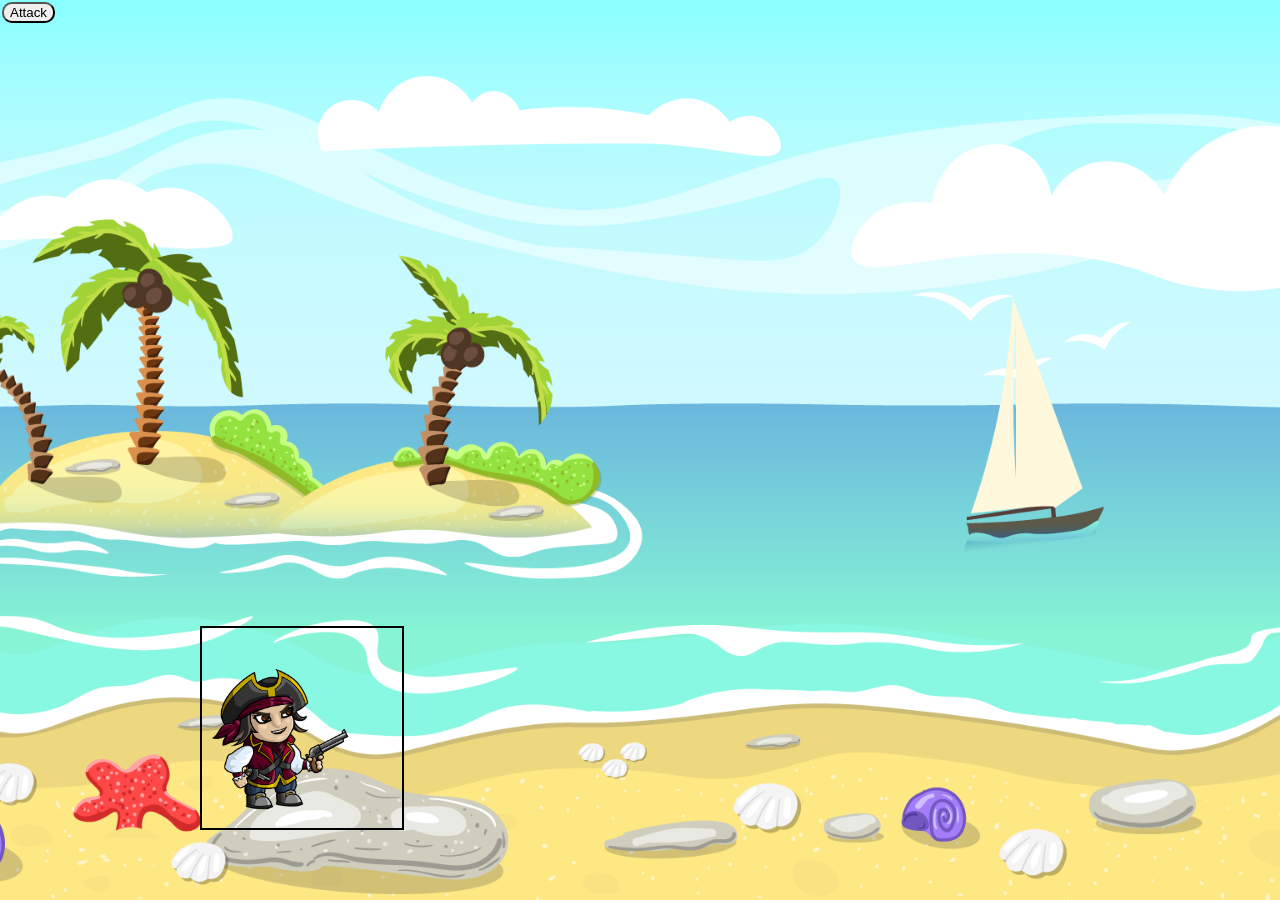
<file: Piratenspiel/index.html>
<!DOCTYPE html>
<html lang="de">

<head>
    <meta charset="UTF-8">
    <meta name="viewport" content="width=device-width, initial-scale=1.0">
    <link rel="stylesheet" href="style.css">
    <title>Piratenspiel</title>
</head>

<body>
 <img class="background" src="img/Background/Background.png" id="currentBackground" alt="">
    <img class="character" src="img/2/2_entity_000_IDLE_000.png" id="pirate" alt="">
    <button onclick="setState('ATTACK')" class="button">Attack</button>
    <script src="script.js"></script>
</body>

</html>
</file>
<file: Piratenspiel/style.css>
.background {
    position: absolute;
    left: 0;
    right: 0;
    bottom: 0;
    top: 0;
    width: 100%;
    height: 100%;
    object-fit: cover;
}

.character {
    position: absolute;
    height: 200px;
    bottom: 70px;
    left: 200px;
    width: 200px;
    object-fit: cover;
    border: solid black 2px;
}

.button {
    position: absolute;
    top: 2px;
    left: 2px;
    border-radius: 10px;
}
</file>
